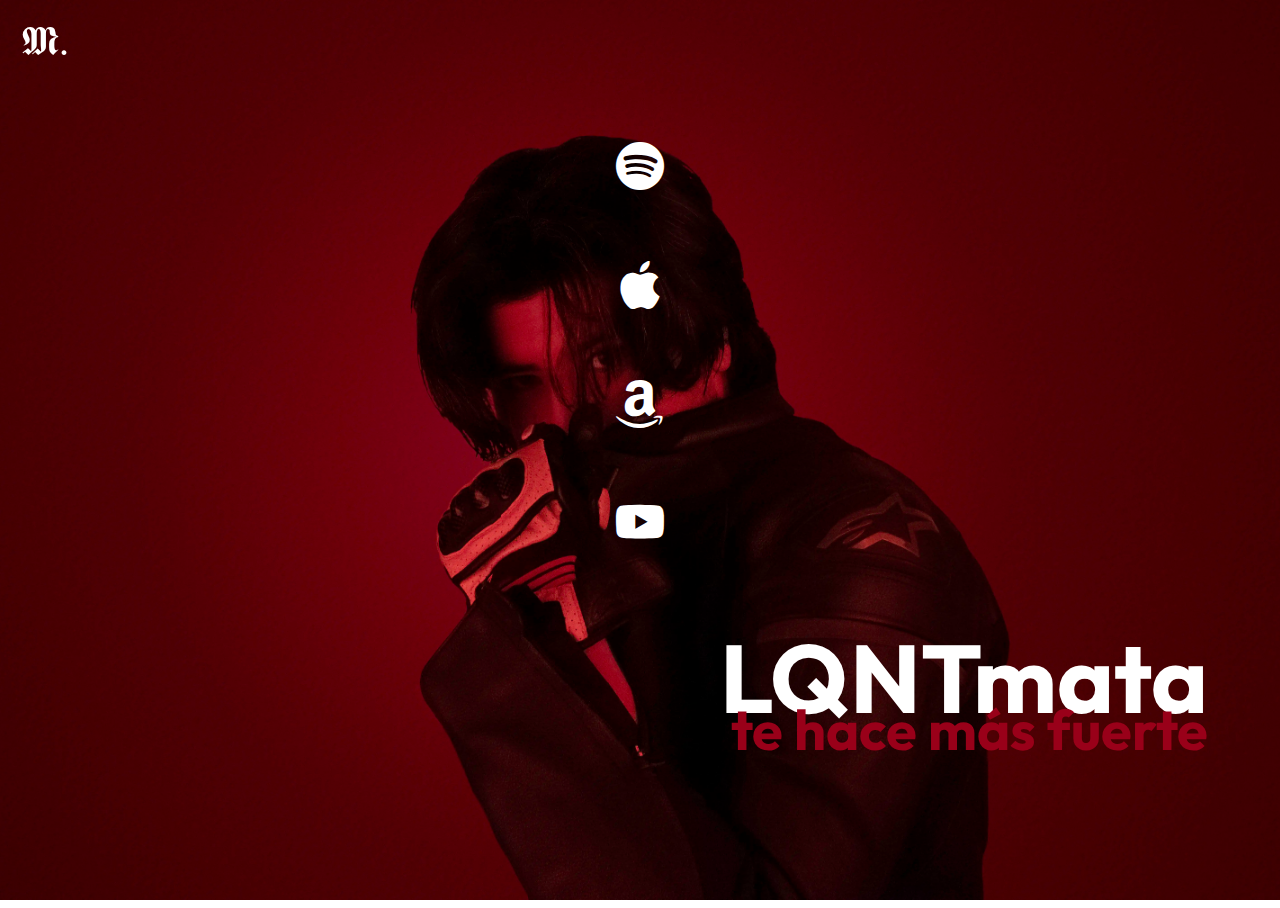
<file: index.html>
<!DOCTYPE html>
<html lang="en">

<head>
    <meta charset="utf-8">
    <meta name="viewport" content="width=device-width, initial-scale=1.0">
    <title>𝕸.</title>
    <link href="styles.css" rel="stylesheet">
    <link href="https://cdn.jsdelivr.net/npm/bootstrap-icons@1.11.3/font/bootstrap-icons.min.css" rel="stylesheet">
    <link href='https://fonts.googleapis.com/css2?family=Outfit:wght@700' rel='stylesheet'>
</head>

<body class="bg-image">
    <div class="container-fluid">
        <div class="d-flex">
            <a class="logo" href="https://moifino.com">
                𝕸.
            </a>
        </div>
        <div class="d-flex justify-content-center align-items-center flex-column icons">
            <div class="p-4">
                <a class="bi bi-spotify"
                    href="https://open.spotify.com/artist/1V8AHKxdboeWFoOYFQ6fJl?si=DEUs7PNaTe-pLgTRwoedoQ">
                </a>
            </div>
            <div class="p-4">
                <a class="bi bi-apple" href="https://music.apple.com/us/artist/moi-fino/1493371233">
                </a>
            </div>
            <div class="p-4">
                <a class="bi bi-amazon" href="https://music.amazon.com/artists/B083JWMQST/moi-fino">
                </a>
            </div>
            <div class="p-4">
                <a class="bi bi-youtube" href="https://youtube.com/@moifino">
                </a>
            </div>
        </div>
        <div class="d-flex justify-content-end lqnt">
            LQNTmata
        </div>
        <div class="d-flex justify-content-end fuerte">
            te hace más fuerte
        </div>
    </div>
</body>

</html>
</file>
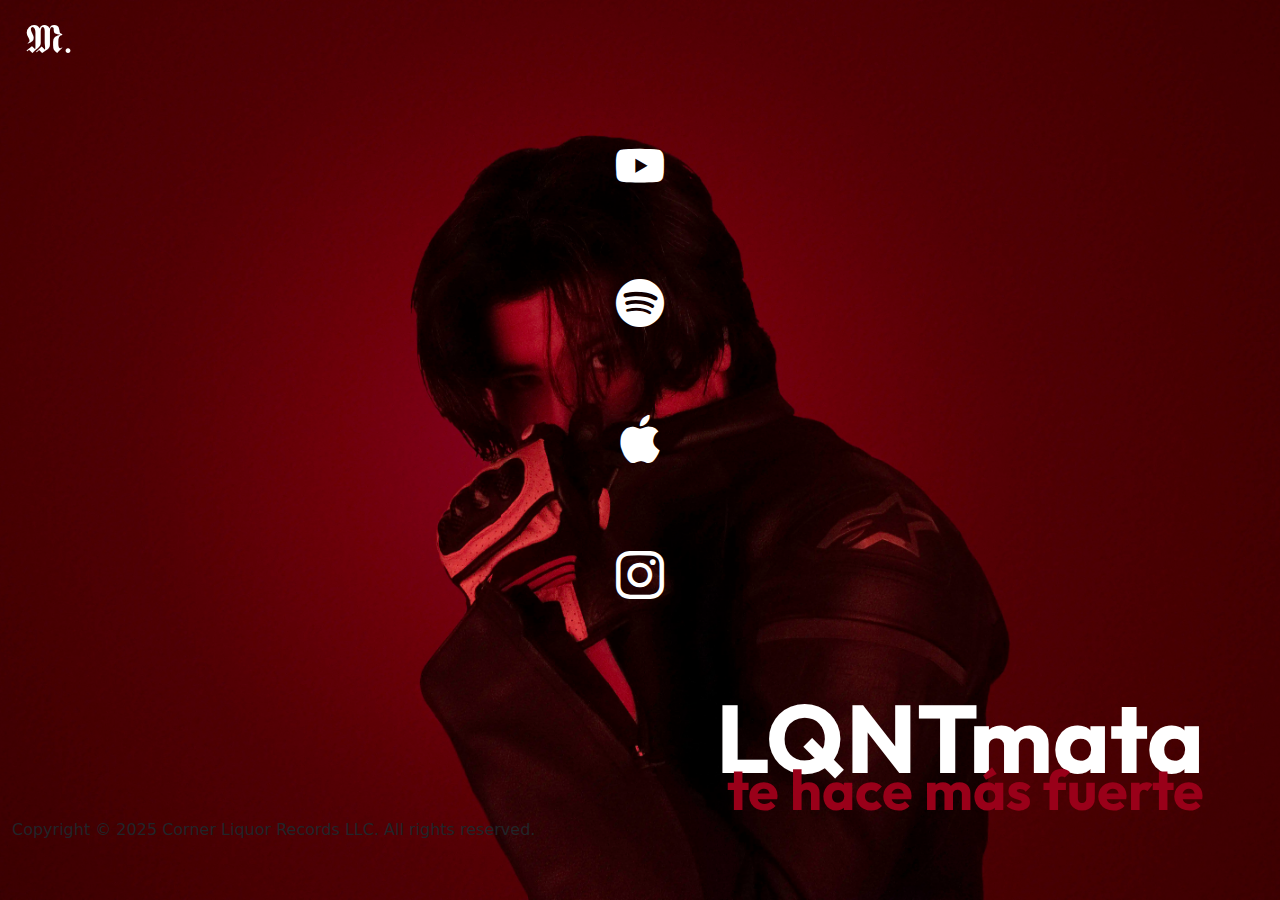
<file: casa.html>
<!DOCTYPE html>
<html lang="en">

<head>
    <meta charset="utf-8">
    <meta name="viewport" content="width=device-width, initial-scale=1.0">
    <title>Moi Fino</title>
    <link href="https://cdn.jsdelivr.net/npm/bootstrap@5.3.3/dist/css/bootstrap.min.css" rel="stylesheet">
    <link href="https://cdn.jsdelivr.net/npm/bootstrap-icons@1.11.3/font/bootstrap-icons.min.css" rel="stylesheet">
    <link href='https://fonts.googleapis.com/css2?family=Outfit:wght@200..900' rel='stylesheet'>
    <link href="styles.css" rel="stylesheet">
</head>

<body class="bg-image">
    <div class="container-fluid">
        <div class="d-flex justify-content-left logo">𝕸.</div>
        <div class="d-flex justify-content-center align-items-center flex-column icons">
            <div class="p-4"><a class="bi bi-youtube" href="https://youtube.com/@moifino"></a></div>
            <div class="p-4"><a class="bi bi-spotify"
                    href="https://open.spotify.com/artist/1V8AHKxdboeWFoOYFQ6fJl?si=DEUs7PNaTe-pLgTRwoedoQ"></a></div>
            <div class="p-4"><a class="bi bi-apple" href="https://music.apple.com/us/artist/moi-fino/1493371233"></a>
            </div>
            <div class="p-4"><a class="bi bi-instagram" href="https://instagram.com/moifino"></a></div>
        </div>
        <div class="d-flex justify-content-end lqnt">LQNTmata</div>
        <div class="d-flex justify-content-end fuerte">te hace más fuerte</div>
        <div class="d-flex mt-auto foot">Copyright © 2025 Corner Liquor Records LLC. All rights
            reserved.</div>
    </div>
</body>

</html>
</file>
<file: styles.css>
html,
body {
    padding: 0;
    height: 100%;
    overflow-y: scroll;
}

.bg-image {
    background-image: url(rojo.webp);
    background-size: cover;
    background-repeat: no-repeat;
    background-position: center;
    height: 100%;
}

@keyframes slide-in-left {
    from {
        transform: translateX(-100%);
        opacity: 0.25;
    }

    to {
        transform: translateX(0%);
        opacity: 1;
    }
}

.logo {
    padding-top: 10px;
    padding-left: 14px;
    font-family: 'Times New Roman', Times, sans-serif;
    font-size: 2.5em;
    font-weight: 500;
    text-decoration: none;
    color: white;
    position: fixed;
    animation: slide-in-left 500ms;
}

@keyframes zoom-in {
    from {
        transform: scale(0.5, 0.5);
        opacity: 0.25;
    }

    to {
        transform: scale(1, 1);
        opacity: 1;
    }
}

.container-fluid {
    width: 100%;
    margin-left: auto;
    margin-right: auto;
}

.d-flex {
    display: flex !important
}

.flex-column {
    flex-direction: column !important
}

.justify-content-end {
    justify-content: flex-end !important
}

.justify-content-center {
    justify-content: center !important
}

.align-items-center {
    align-items: center !important
}

.p-4 {
    padding: 2rem !important
}

.icons {
    padding-top: 100px;
    animation: zoom-in 500ms;
}

.bi {
    font-size: clamp(2em, 4vw, 3em);
    color: white;
}

@keyframes slide-in-right {
    from {
        transform: translateX(25%);
        opacity: 0.25;
    }

    to {
        transform: translateX(0%);
        opacity: 1;
    }
}

.lqnt {
    font-family: Outfit, sans-serif;
    font-weight: bold;
    font-size: clamp(3.5em, 12vw, 6em);
    color: white;
    padding-top: 70px;
    padding-right: clamp(20px, 5vw, 100px);
    line-height: 0.5;
    white-space: nowrap;
    animation: slide-in-right 500ms;
}

.fuerte {
    font-family: Outfit, sans-serif;
    font-weight: bold;
    font-size: clamp(2.05em, 7vw, 3.5em);
    color: #990019;
    padding-right: clamp(20px, 5vw, 100px);
    line-height: 1;
    white-space: nowrap;
    animation: slide-in-right 500ms;
}
</file>
